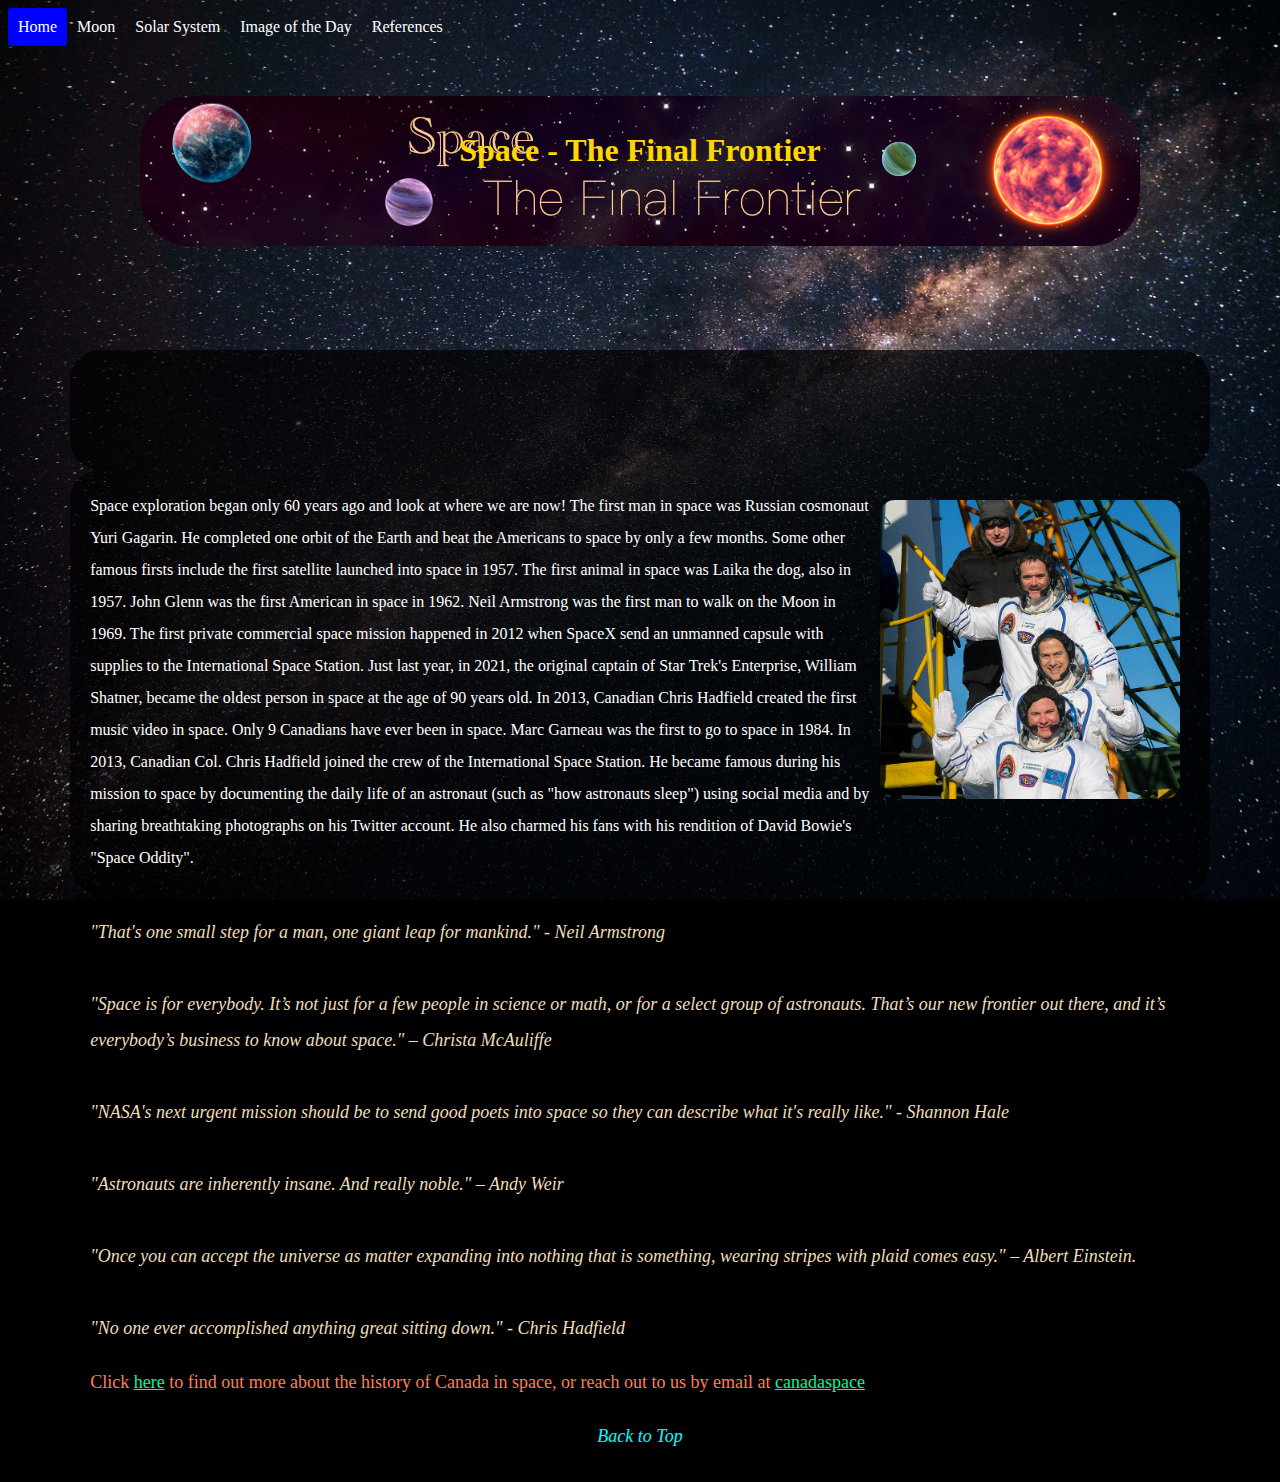
<file: index.html>
<!DOCTYPE html>
<html lang="en" dir="ltr">

<head>
  <meta charset="utf-8">
  <meta http-equiv="Cache-Control" content="no-cache, no-store, must-revalidate" />
  <meta http-equiv="Pragma" content="no-cache" />
  <meta http-equiv="Expires" content="0" />

  <meta name="viewport" content="width=device-width, initial-scale=1.0">
  <link rel="shortcut icon" href="images/favicon.png">
  <title>Home</title>
  <link rel="stylesheet" href="./style.css">
  <script type="text/javascript" src="./script.js" defer></script>
</head>

<body>
  <div class="navigation">
    <nav>
      <a class="links" href="index.html">Home</a>
      <a class="links" href="moon.html">Moon</a>
      <a class="links" href="solarsystem.html">Solar System</a>
      <a class="links" href="imageoftheday.html"> Image of the Day</a>
      <a class="links" href="references.html">References</a>
    </nav>
  </div>
  <center>
    <img class="banner"  src="images/banner.jpg"/>

    <div class="backdivhead" >
      <h1 id="indexhead" class="heads">Space - The Final Frontier</h1>
    </div>
    <div class="backdiv">
      <div class="innerdiv">
        
        Space exploration began only 60 years ago and look at where we are now! The first man in space was Russian
        cosmonaut Yuri Gagarin. He completed one orbit of the Earth and beat the Americans to space by only a few
        months. Some other famous firsts include the first satellite launched into space in 1957. The first animal in
        space was Laika the dog, also in 1957. John Glenn was the first American in space in 1962. Neil Armstrong was
        the first man to walk on the Moon in 1969. The first private commercial space mission happened in 2012 when
        SpaceX send an unmanned capsule with supplies to the International Space Station. Just last year, in 2021, the
        original captain of Star Trek's Enterprise, William Shatner, became the oldest person in space at the age of
        90
        years old. In 2013, Canadian Chris Hadfield created the first music video in space.

        Only 9 Canadians have ever been in space. Marc Garneau was the first to go to space in 1984. In 2013, Canadian
        Col. Chris Hadfield joined the crew of the International Space Station. He became famous during his mission to
        space by documenting the daily life of an astronaut (such as "how astronauts sleep") using social media and by
        sharing breathtaking photographs on his Twitter account. He also charmed his fans with his rendition of David
        Bowie's "Space Oddity".
      </div>

      <div id="imgdiv">
        <img id="chrisimg" src="images/chris.jpg" title="Chris Hadfield" alet="Chris Hadfield" />
      </div>
    </div>
    <div id="outerdiv">
      "That's one small step for a man, one giant leap for mankind." - Neil Armstrong
      <br />
      <br />

      "Space is for everybody. It’s not just for a few people in science or math, or for a select group of astronauts.
      That’s our new frontier out there, and it’s everybody’s business to know about space." – Christa McAuliffe
      <br />
      <br />

      "NASA's next urgent mission should be to send good poets into space so they can describe what it's really like."
      -
      Shannon Hale
      <br />
      <br />

      "Astronauts are inherently insane. And really noble." – Andy Weir
      <br />
      <br />

      "Once you can accept the universe as matter expanding into nothing that is something, wearing stripes with plaid
      comes easy." – Albert Einstein.
      <br />
      <br />

      "No one ever accomplished anything great sitting down." - Chris Hadfield
      <br />

      <p id="contact">Click <a href="https://www.asc-csa.gc.ca/eng/history-of-canada-in-space.asp"
          target="_blank">here</a> to find out more about the history of Canada in space, or reach out to us by email at
        <a href="mailto:canadaspace@uwo.ca" target="_blank">canadaspace</a>
      </p>
      <center><a class="btt" href="#top">Back to Top</a></center>
    </div>
  </center>
</body>



</html>
</file>
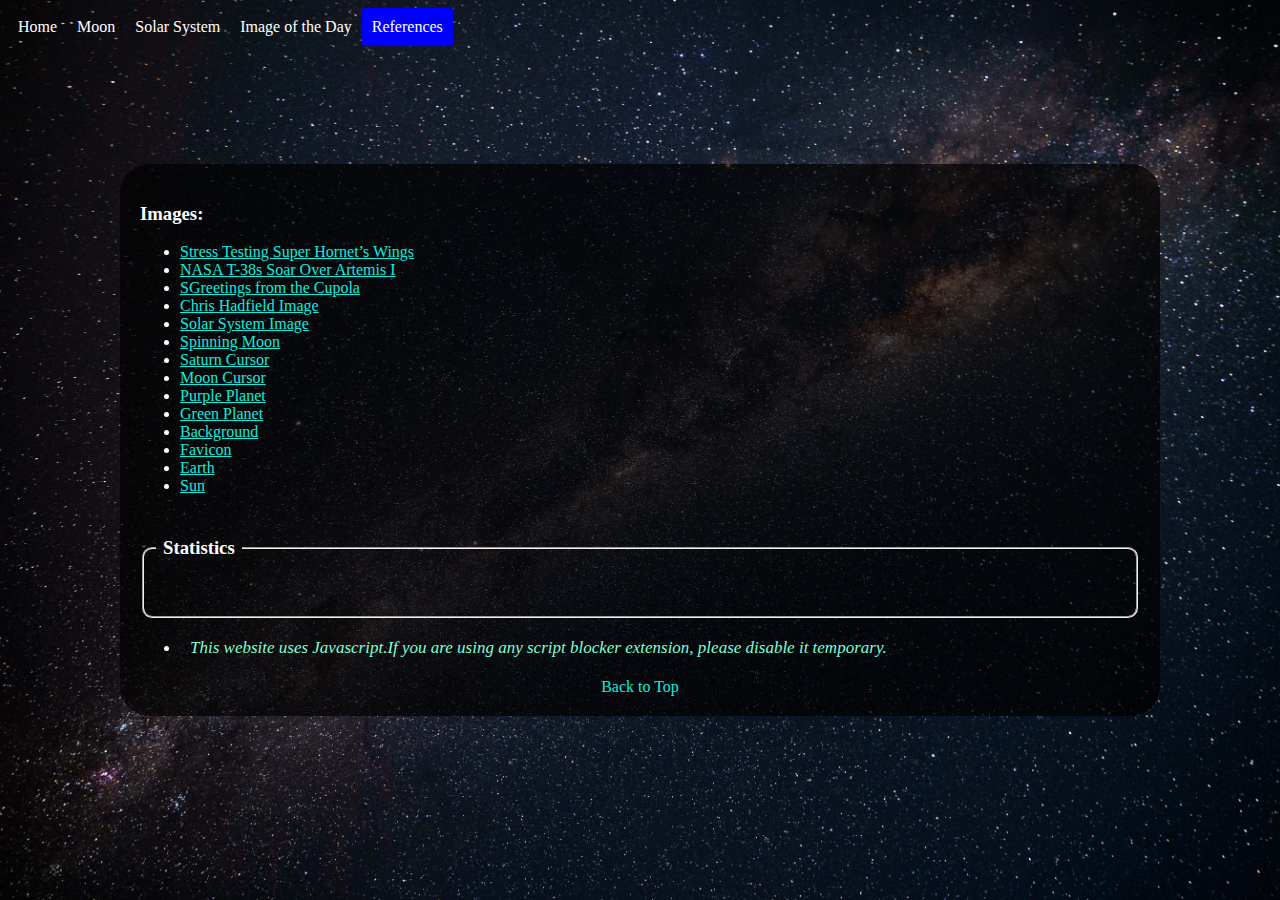
<file: references.html>
<!DOCTYPE html>
<html lang="en" dir="ltr">

<head>
  <meta charset="utf-8">
  <link rel="shortcut icon" href="images/favicon.png">
  <title>References</title>
  <link rel="stylesheet" href="./style.css">
  <script type="text/javascript" src="./script.js" defer></script>
  <style>
    html {
      cursor: default;
    }
  </style>
</head>

<body>
  <div class="navigation">
    <nav>
      <a class="links" href="index.html">Home</a>
      <a class="links" href="moon.html">Moon</a>
      <a class="links" href="solarsystem.html">Solar System</a>
      <a class="links" href="imageoftheday.html"> Image of the Day</a>
      <a class="links" href="references.html">References</a>
    </nav>
  </div>

  <div id="survey">
    <div id="innerdiv">
      <p>Do you like this website?</p>
    </div>
    <button class="btn" onclick="Yes()">Yes</button>
    <button value="Disabled" class="btn" id="no" onmouseover="moveButton()">No</button>
  </div>
  <center>
    <div id="references">

      <h3>Images:</h3>
      <ul>
        <li><a
            href="https://www.nasa.gov/sites/default/files/styles/full_width_feature/public/thumbnails/image/afrc2022-0025-003large.jpg"
            target="_blank"> Stress Testing Super Hornet’s Wings </a></li>
        <li><a
            href="https://www.nasa.gov/sites/default/files/styles/full_width_feature/public/thumbnails/image/jsc2022e066539_alt.jpg"
            target="_blank"> NASA T-38s Soar Over Artemis I </a></li>
        <li><a
            href="https://www.nasa.gov/sites/default/files/styles/full_width_feature/public/thumbnails/image/iss067e359846_orig.jpg"
            target="_blank"> SGreetings from the Cupola </a></li>
        <li><a
            href="https://www.nasa.gov/sites/default/files/styles/full_width_feature/public/images/714994main_exp_34_crew_ready_full_full.jpg"
            target="_blank">Chris Hadfield Image</a></li>
        <li><a href="https://www.pngall.com/wp-content/uploads/10/Solar-System-PNG-Images.png" target="_blank">Solar
            System Image</a></li>
        <li><a href="https://upload.wikimedia.org/wikipedia/commons/1/1a/Moon_rotating_full_220px.gif"
            target="_blank">Spinning Moon</a></li>
        <li><a
            href="https://sweezy-cursors.com/wp-content/uploads/cursor/meteor-jupiter/meteor-jupiter-pointer-32x32.png"
            target="_blank">Saturn Cursor</a></li>

        <li><a href="https://cdn.custom-cursor.com/db/7944/32/cute-moon-cursor.png" target="_blank">Moon Cursor</a></li>
        <li><a href="https://www.publicdomainpictures.net/pictures/420000/nahled/fantasie-planet-astro-clipart-1635629182n7M.png" target="_blank">Purple Planet</a></li>
        <li><a href="https://www.publicdomainpictures.net/pictures/420000/nahled/fantasie-planet-astro-clipart-1635629217Wyx.png"
          target="_blank">Green Planet</a></li>
        <li><a
            href="https://images.pexels.com/photos/1169754/pexels-photo-1169754.jpeg?cs=srgb&dl=pexels-philippe-donn-1169754.jpg&fm=jpg"
            target="_blank">Background</a></li>
        <li><a href="https://www.flaticon.com/free-icon/saturn_1751850?related_id=1751904&origin=search#"
            target="_blank">Favicon</a></li>
            <li><a href="https://static.wixstatic.com/media/9cf184_188f9600b8e346d983be687e7b1576b3~mv2.png/v1/fill/w_340,h_334,al_c,q_85,usm_0.66_1.00_0.01,enc_auto/pngguru_com%20(11)%20copy.png"
              target="_blank">Earth</a></li>
        <li><a href="https://cdn.staticcrate.com/stock-hd/effects/footagecrate-energy-ball-solar-prev-full.png" target="_blank">Sun</a></li>


      </ul>
      <fieldset id="fset">
        <legend>
          <h3>Statistics</h3>
        </legend>
        <p id="visits"></p>
      </fieldset>

      <ul id="en">
        <li><i>This website uses Javascript.If you are using any script blocker extension, please disable it
            temporary.</i></li>
      </ul>
      <center><a class="btt" href="#top">Back to Top</a></center>

    </div>

  </center>
</body>

</html>
</file>
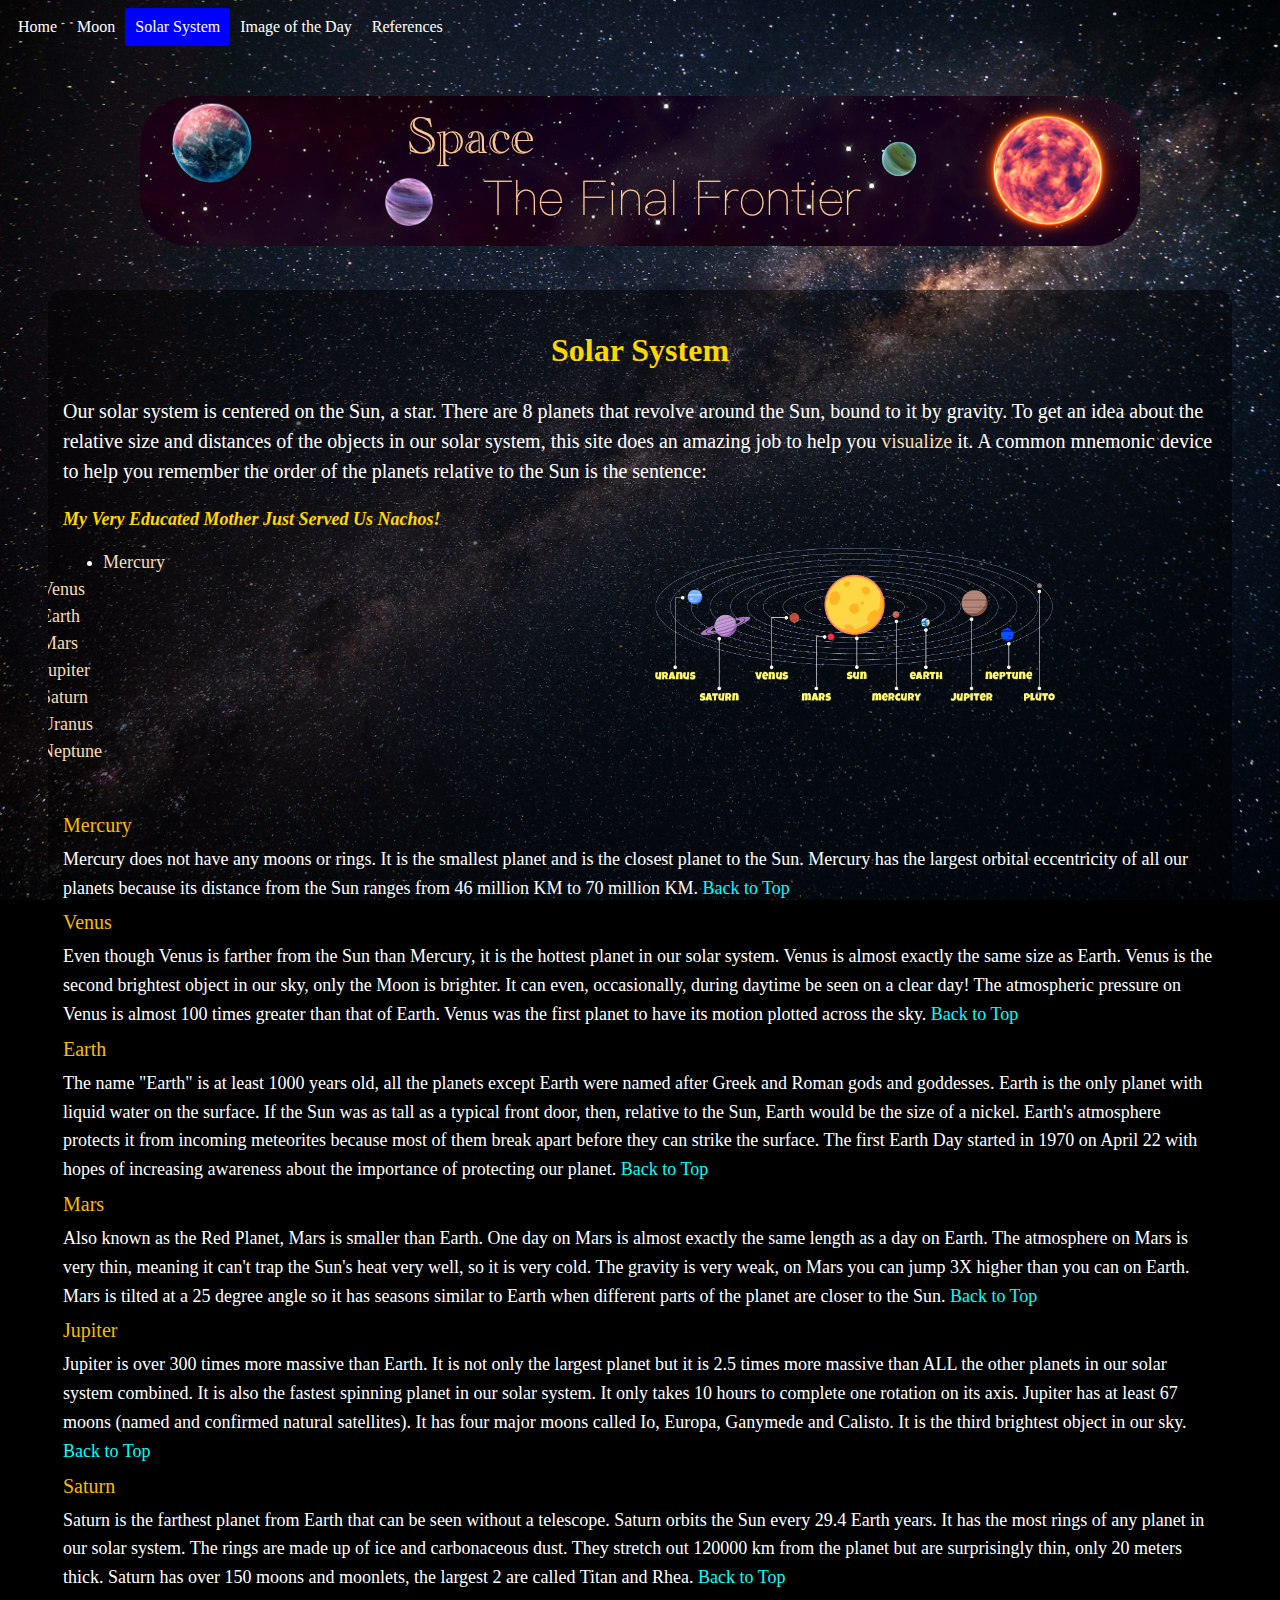
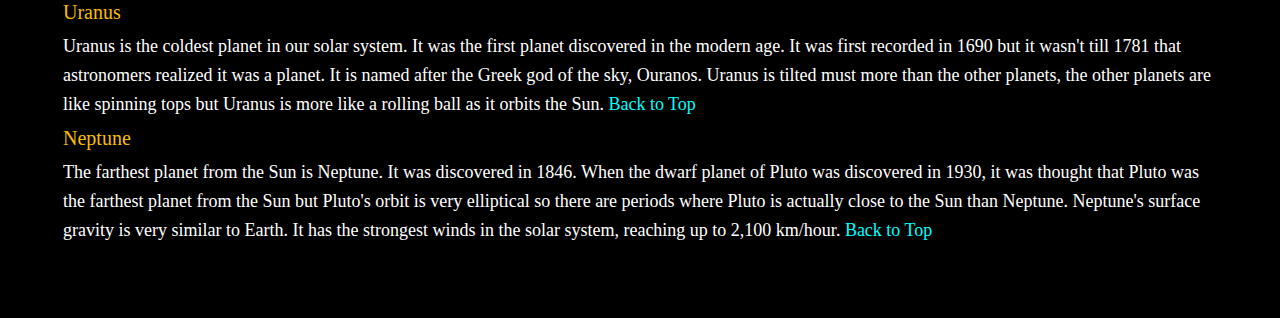
<file: solarsystem.html>
<!DOCTYPE html>
<html lang="en" dir="ltr">

<head>
  <meta charset="utf-8">
  <link rel="shortcut icon" href="images/favicon.png">
  <title>Solar System</title>
  <link rel="stylesheet" href="./style.css">
  <script type="text/javascript" src="./script.js" defer></script>
</head>

<body>

  <div class="navigation">
    <nav>
      <a class="links" href="index.html">Home</a>
      <a class="links" href="moon.html">Moon</a>
      <a class="links" href="solarsystem.html">Solar System</a>
      <a class="links" href="imageoftheday.html"> Image of the Day</a>
      <a class="links" href="references.html">References</a>
    </nav>
  </div>
  <center><img class="banner"  src="images/banner.jpg"/></center>
  <div id="head">
    <h1 class="heads">Solar System</h1>
    <p id="title">Our solar system is centered on the Sun, a star. There are 8 planets that revolve around the Sun,
      bound to it by gravity. To get an idea about the relative size and distances of the objects in our solar system,
      this site does an amazing job to help you <a target="_blank" class="navigations" style="font-size: 20px;"
        href="https://joshworth.com/dev/pixelspace/pixelspace_solarsystem.html">visualize</a> it. A common mnemonic
      device to help you remember the order of the planets relative to the Sun is the sentence:</p>
    <i>My Very Educated Mother Just Served Us Nachos!</i>

    <div class="ssi">
      <div class="ssi">
        <ul>
          <li id="nav1"><a class="navigations" href="#mercury">Mercury</a></li>
          <li id="nav2"><a class="navigations" href="#venus">Venus</a></li>
          <li id="nav3"><a class="navigations" href="#earth">Earth</a></li>
          <li id="nav4"><a class="navigations" href="#mars">Mars</a></li>
          <li id="nav5"><a class="navigations" href="#jupiter">Jupiter</a></li>
          <li id="nav6"><a class="navigations" href="#saturn">Saturn</a></li>
          <li id="nav7"><a class="navigations" href="#uranus">Uranus</a></li>
          <li id="nav8"><a class="navigations" href="#neptune">Neptune</a></li>
        </ul>
      </div>

      <div class="ssi">
        <img src="images/solarsystem.png" title="Solar System" />
      </div>
    </div>


    <br />
    <p class="topic" id="mercury">Mercury</p>
    <p class="info">Mercury does not have any moons or rings. It is the smallest planet and is the closest planet to the
      Sun. Mercury has the largest orbital eccentricity of all our planets because its distance from the Sun ranges from
      46 million KM to 70 million KM. <a class="btt" href="#top">Back to Top</a></p>
    <p class="topic" id="venus">Venus</p>
    <p class="info">Even though Venus is farther from the Sun than Mercury, it is the hottest planet in our solar
      system. Venus is almost exactly the same size as Earth. Venus is the second brightest object in our sky, only the
      Moon is brighter. It can even, occasionally, during daytime be seen on a clear day! The atmospheric pressure on
      Venus is almost 100 times greater than that of Earth. Venus was the first planet to have its motion plotted across
      the sky. <a class="btt" href="#top">Back to Top</a></p>
    <p class="topic" id="earth">Earth</p>
    <p class="info">The name "Earth" is at least 1000 years old, all the planets except Earth were named after Greek and
      Roman gods and goddesses. Earth is the only planet with liquid water on the surface. If the Sun was as tall as a
      typical front door, then, relative to the Sun, Earth would be the size of a nickel. Earth's atmosphere protects it
      from incoming meteorites because most of them break apart before they can strike the surface. The first Earth Day
      started in 1970 on April 22 with hopes of increasing awareness about the importance of protecting our planet. <a
        class="btt" href="#top">Back to Top</a></p>
    <p class="topic" id="mars">Mars</p>
    <p class="info">Also known as the Red Planet, Mars is smaller than Earth. One day on Mars is almost exactly the same
      length as a day on Earth. The atmosphere on Mars is very thin, meaning it can't trap the Sun's heat very well, so
      it is very cold. The gravity is very weak, on Mars you can jump 3X higher than you can on Earth. Mars is tilted at
      a 25 degree angle so it has seasons similar to Earth when different parts of the planet are closer to the Sun. <a
        class="btt" href="#top">Back to Top</a></p>
    <p class="topic" id="jupiter">Jupiter</p>
    <p class="info">Jupiter is over 300 times more massive than Earth. It is not only the largest planet but it is 2.5
      times more massive than ALL the other planets in our solar system combined. It is also the fastest spinning planet
      in our solar system. It only takes 10 hours to complete one rotation on its axis. Jupiter has at least 67 moons
      (named and confirmed natural satellites). It has four major moons called Io, Europa, Ganymede and Calisto. It is
      the third brightest object in our sky. <a class="btt" href="#top">Back to Top</a></p>
    <p class="topic" id="saturn">Saturn</p>
    <p class="info">Saturn is the farthest planet from Earth that can be seen without a telescope. Saturn orbits the Sun
      every 29.4 Earth years. It has the most rings of any planet in our solar system. The rings are made up of ice and
      carbonaceous dust. They stretch out 120000 km from the planet but are surprisingly thin, only 20 meters thick.
      Saturn has over 150 moons and moonlets, the largest 2 are called Titan and Rhea. <a class="btt" href="#top">Back
        to Top</a></p>
    <p class="topic" id="uranus">Uranus</p>
    <p class="info">Uranus is the coldest planet in our solar system. It was the first planet discovered in the modern
      age. It was first recorded in 1690 but it wasn't till 1781 that astronomers realized it was a planet. It is named
      after the Greek god of the sky, Ouranos. Uranus is tilted must more than the other planets, the other planets are
      like spinning tops but Uranus is more like a rolling ball as it orbits the Sun. <a class="btt" href="#top">Back to
        Top</a></p>
    <p class="topic" id="neptune">Neptune</p>
    <p class="info">The farthest planet from the Sun is Neptune. It was discovered in 1846. When the dwarf planet of
      Pluto was discovered in 1930, it was thought that Pluto was the farthest planet from the Sun but Pluto's orbit is
      very elliptical so there are periods where Pluto is actually close to the Sun than Neptune. Neptune's surface
      gravity is very similar to Earth. It has the strongest winds in the solar system, reaching up to 2,100 km/hour. <a
        class="btt" href="#top">Back to Top</a></p>

  </div>
</body>

</html>
</file>
<file: style.css>
.navigation a {
  float: left;
  padding: 10px;
  border-radius: 3px;
}


.navigation {
  overflow: hidden;
  background-color: transparent;
}


.links:hover {
  background-color: blue;
}

.links {
  color: white;
  text-decoration: none;
}

html {
  cursor: URL('https://sweezy-cursors.com/wp-content/uploads/cursor/meteor-jupiter/meteor-jupiter-pointer-32x32.png'), auto;
  scrollbar-width: none; /* Firefox */
}

/* Other browsers(not tested on all of them)*/
::-webkit-scrollbar {
  display: block;
}

html::-webkit-scrollbar {
  display: block;
}

body {
  background-image: URL("images/background.jpg");

  background-size: cover;
  background-color: black;
  background-repeat: no-repeat;
  background-attachment: fixed;
  background-position: center;
  scrollbar-width: none;
}


.banner {
  border-radius: 50px;
  margin-top: 50px;
}


.backdiv {
  background-color: rgba(0, 0, 0, 0.7);
  width: 87%;
  padding: 20px;
  margin-top: 0px;
  border-radius: 30px;
  justify-content: space-between;
  display: flex;
  font-family: Tahoma, Verdana;
}

.backdivhead {
    background-color: rgba(0, 0, 0, 0.7);
    width: 87%;
    padding: 20px;
    margin-top: 100px;
    margin-bottom: 0px;
    border-radius: 30px;
}


.innerdiv {
  color: white;
  line-height: 2;
  text-align: left;
  animation:content-load 1000ms;
}

#outerdiv {
  background-color: rgba(0, 0, 0, 0.7);
  color: rgb(239, 221, 188);
  font-style: italic;
  line-height: 2;
  width: 87%;
  padding: 20px;
  border-radius: 15px;
  text-align: left;
  font-size: 18px;
}

#chrisimg {
  width: 300px;
  margin: 10px;
  border-radius: 15px;
}



@keyframes content-load {
  0% {
    transform: translateY(-100%);
  }

  100% {
    transform: translateY(0%);
  }
}


.heads {
  color: gold;
  text-align: center;
}


#indexhead {
  animation: moon-content-load 1000ms;
  animation-delay: 500ms;
  animation-fill-mode: forwards;
  transform: translateY(-700%);
}

#contact {
  color: coral;
  font-style: normal;
}

#contact a {
  color: mediumspringgreen;
}

.btt {
  color:skyblue;
  text-decoration: none;
}
/*************Moon**************/

@keyframes moon-content-load {
  0% {
    transform: translateX(-100%);
  }

  100% {
    transform: translateX(0%);
  }

}

#spinmoon {
  width: 210px;
  height: 210px;
  margin-top: 110px;
  opacity: 0.8;
}

#mooncontent a {
  color: wheat;
  text-decoration: none;
}

#mooncontent {
  animation: moon-content-load 1500ms;
}

/***************Solar System******************/

#head {
  color: white;
  background-color: rgba(0, 0, 0, 0.5);
  padding: 15px;
  border-radius: 15px;
  margin: 40px;
  line-height: 1.5;
  overflow: hidden;
}

#title {
  font-size: 20px;
  animation: content-load 1000ms;
}

.navigations {
  font-size: 18px;
  color: wheat;
  text-decoration: none;
}

.topic {
  color: #f8bc04;
  font-size: 20px;
  line-height: 0px;
}


.info {
  line-height: 1.6;
  font-size: 18px;
  font-family: Tahoma, Verdana;
}

#head i {
  font-weight: bold;
  color: gold;
  font-size: 18px;
}



.btt {
  color: aqua;
}

.ssi {
  justify-content: space-between;
  display: flex;
}

.ssi img {
  width: 400px;
  position: absolute;
  left: 50%;
  margin: 15px;
}

@keyframes bullet-load {
  0% {
    transform: translateX(-100%);
  }

  100% {
    transform: translateX(0%);
  }

}

@keyframes right-load {
  0% {
    transform: translateX(200%);
  }

  100% {
    transform: translateX(0%);
  }

}


/**Navigation animations**/

#nav1 {
  animation-fill-mode: forwards;
  animation: bullet-load 800ms;
}

#nav2 {
  animation: bullet-load 800ms;
  animation-delay: 100ms;
  animation-fill-mode: forwards;
  transform: translateX(-100%);
}

#nav3 {
  animation: bullet-load 800ms;
  animation-delay: 200ms;
  animation-fill-mode: forwards;
  transform: translateX(-100%);
}

#nav4 {
  animation: bullet-load 800ms;
  animation-delay: 300ms;
  animation-fill-mode: forwards;
  transform: translateX(-100%);
}

#nav5 {
  animation: bullet-load 800ms;
  animation-delay: 400ms;
  animation-fill-mode: forwards;
  transform: translateX(-100%);
}

#nav6 {
  animation: bullet-load 800ms;
  animation-delay: 500ms;
  animation-fill-mode: forwards;
  transform: translateX(-100%);
}

#nav7 {
  animation: bullet-load 800ms;
  animation-delay: 600ms;
  animation-fill-mode: forwards;
  transform: translateX(-100%);
}

#nav8 {
  animation: bullet-load 800ms;
  animation-delay: 700ms;
  animation-fill-mode: forwards;
  transform: translateX(-100%);
}

/**********Image of the day*****************/

#iotdheader {
  color: gold;
  text-align: center;
}

#iotdheader a {
  color: gold;
  text-decoration: underline bold rgb(183, 202, 43);
}

.imgdiv {
  justify-content: space-between;
  display: flex;
  color: white;
  margin: 20px;
}

.images {
  width: 400px;
  border-radius: 15px;
}


#maindiv {
  background-color: rgba(0, 0, 0, 0.7);
  padding: 15px;
  border-radius: 20px;
  margin: 50px;
  font-family: Tahoma, Verdana;
}

#pleft {
  margin-left: 20px;
}

.left {
  animation: bullet-load 1000ms;
}

.right {
  animation: right-load 1000ms;

}


/************References*****************/

#survey {
  background-color: rgba(0, 0, 0, 0.5);
  width: 280px;
  color: white;
  text-align: center;
  border-radius: 20px;
  margin-left: 50%;
  animation: popup-survey 2000ms;
  animation-fill-mode: forwards;
  transform: translateX(-1000%);
}


#no {
  position: relative;
  left: 0;
  right: 0;
  transition: left ease 900ms;
}

.btn {
  background-color: rgba(13, 237, 222, 0.917);
  border-radius: 5px;
  border: none;
  width: 40px;
}


@keyframes popup-survey {
  0% {
    transform: translateX(400%);
  }

  100% {
    transform: translateX(100%);
  }
}


#references {
  background-color: rgba(0, 0, 0, 0.7);
  color: white;
  text-align: left;
  width: 1000px;
  padding: 20px;
  margin: 50px;
  border-radius: 30px;
}


#references a {
  color: rgb(13, 237, 222)
}


#fset {
  border-width: 2px;
  border-radius: 10px;
}

legend {
  padding: 7px;
}

#en i{
  line-height: 1.6;
  font-size: 17px;
  color: aquamarine; 
  padding: 10px;

}
</file>
